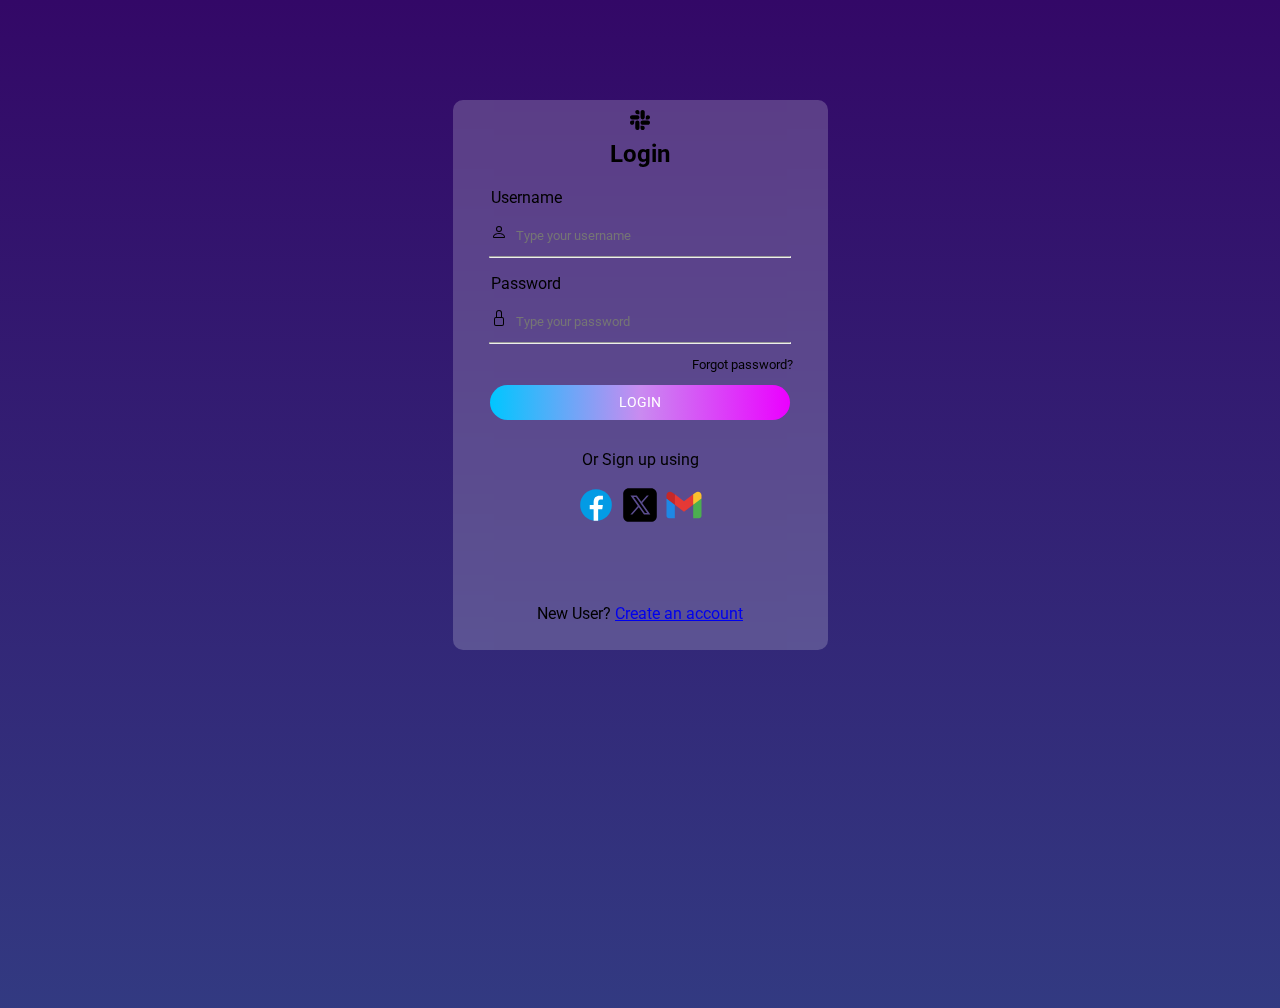
<file: index.html>
<!DOCTYPE html>
<html lang="en">
<head>
    <meta charset="UTF-8">
    <meta name="viewport" content="width=device-width, initial-scale=1.0">
    <title>login page</title>
    <link rel="preconnect" href="https://fonts.googleapis.com">
<link rel="preconnect" href="https://fonts.gstatic.com" crossorigin>
<link href="https://fonts.googleapis.com/css2?family=Roboto&display=swap" rel="stylesheet">
    <link rel="stylesheet" href="style.css">
</head>
<body>
    <div class="container">
        <div class="profile">
            <img src="./logo/slack.svg" alt="" class="profile">
        </div>
     <h2>Login</h2>
     <p class="username">Username</p>
     <img src="./logo/person.svg" alt="" class="person" >
     <input type="text" class="homeinput" name="text" id="name" placeholder="Type your username">
     <hr>
     <p class="username">Password</p>
     <img src="./logo/lock.svg" alt="" class="lock" >
     <input type="password" class="homeinput" name="text" id="name" placeholder="Type your password">
     <hr>
    <p class="right" id="openModal">Forgot password?</p>
    <div class="cbtn">
        <button type="submit" class="loginbutton"><span class="inbtn">LOGIN</span></button>
    </div> 
    <div class="modal" id="modal">
    <div class="modal-inner">
    <h2>Forgot Your Password?</h2>
    <p class="poptext">
   Recover your password Please enter your email address below to receive a password reset link.
    </p>
    <p class="popemail">Enter your email address</p>
    <input type="email" class="popinput" >
    <button  class="popbutton" id="alertButton"><span class="inbtn" id="popupButton">Next</span></button>
    <p class="popback" id="closeModal">Back to log in</p>
    </div>
</div>
<p class="linkreg">Or Sign up using</p>
<div class="logo">
    <a href="www.facebook.com"><img src="./logo/facebook.svg" alt="" height="40px"></a>
    <a href="www.twitter.com"><img src="./logo/twitter.svg" alt="" height="40px"></a>
    <a href="www.gmail.com"><img src="./logo/gmail.svg" alt="" height="40px"></a>
</div>
<div class="reg">New User?&nbsp;<a href="./registration.html"> Create an account</a></div>

<script src="script.js"></script>
</body>
</html>
</file>
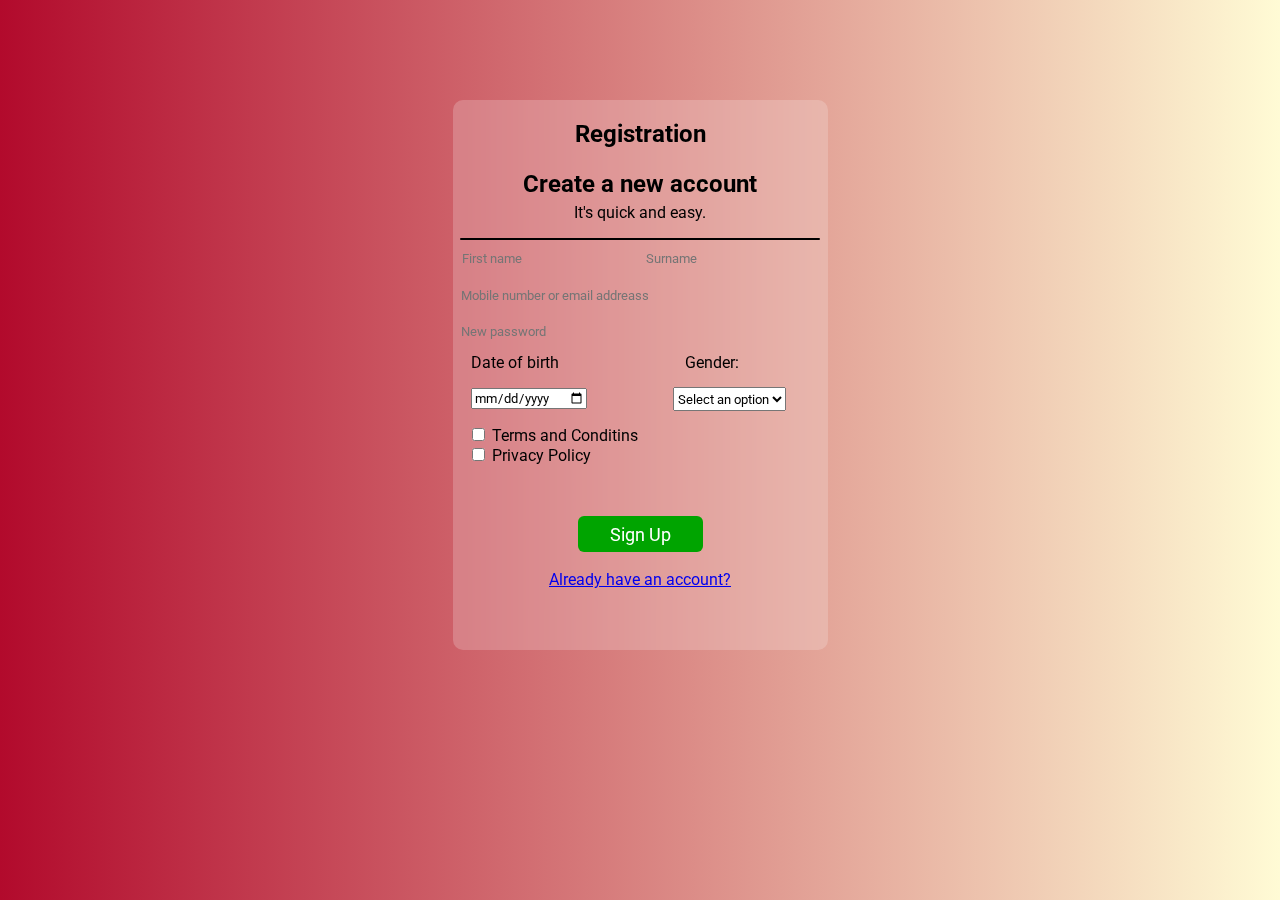
<file: registration.html>
<!DOCTYPE html>
<html lang="en">
<head>
    <meta charset="UTF-8">
    <meta name="viewport" content="width=device-width, initial-scale=1.0">
    <title>registration</title>
    <link rel="stylesheet" href="registration.css">
    <link rel="preconnect" href="https://fonts.googleapis.com">
<link rel="preconnect" href="https://fonts.gstatic.com" crossorigin>
<link href="https://fonts.googleapis.com/css2?family=Roboto&display=swap" rel="stylesheet">   
</head>
<body>
    <div class="container">
        <div class="header">
     <h2>Registration</h2>
    </div>
    <div class="head">
        <h2 class="head1">Create a new account</h2>
        <p class="head2">It's quick and easy.</p>
    </div>
    <hr class="hr">
    <div class="input">
    <input type="text" class="inputname" placeholder="First name">
    <input type="text"class= "inputname" placeholder="Surname">
</div>
<div class="inputemail">
<input type="text" class="inputtext" placeholder="Mobile number or email addreass">
<input type="password" class="inputtext" placeholder="New password"></div>
   <div class="date"> <p>Date of birth</p>
    <input class="overlay" type="date" name="" id="">
</div>
<div class="gender">
    <label for="gender">Gender:</label>
</div>
  <select name="gender" id="myDropdown">
    <option value="" selected disabled>Select an option</option>
    <option value="option1">Male</option>
    <option value="option2">Female</option>
  </select>
  <div class="checkbox">
  <input type="checkbox" name="terms" id="terms">&nbsp;Terms and Conditins
  <br>
  <input type="checkbox" name="terms" id="policy">&nbsp;Privacy Policy
</div>
<!-- code inect -->
<div class="modal" id="modal">
<div class="modal-inner">
    <img src="./logo/checkmark.svg" alt="" height="50px" width="55px">
<h2>ACCOUNT CREATED SUCCESSFULLY</h2>
<p class="poptext">
    You have successfully signed into your account. You can close this window and continue using the Website.
</p>
<button  class="popbutton" id="closeModal">Close window</button>
</div>
</div>
<!-- end innet -->
<div class="signup">
    <button id="openModal">Sign Up</button>
</div>
<a href="./index.html" class="backtologin">Already have an account?</a>
</div> 
<script src="./registration.js"></script>
</body>
</html>
</file>
<file: style.css>
*{
    font-family: 'Roboto', sans-serif;
}
body {
	background-size: 400% 400%;
	height: 100vh;
    background-image: linear-gradient(to top, #30cfd0 0%, #330867 100%);
}
.container{
Backdrop-filter: blur(15px); 
	background: rgba(255, 255, 255, 0.2);
    height: 550px;
    margin: auto;
    width: 375px;
  display: block;
  margin-top: 100px;
  border-radius: 10px;
}
.profile{
    margin-top: 10px;
display: flex;
justify-content: center;
height: 20px;
}
h2{
    text-align: center;
}
.username, .person, .lock{
    padding-left: 38px;
}
#name{
    border-style: none;
}
.lock{
    padding-top: 1px;
}

hr{
    width:300px;
    text-align:left;
    margin-left:0"
}
.right{ 
    padding-right: 35px; 
    color: black;
   font-size: 13px;
   text-align: right;   
   cursor: pointer;
}
.right:hover{
    color: red;
}
.cbtn{
    display: flex;
    justify-content: center;
}
.loginbutton{
    display: flex;
    justify-content: center;
    width: 300px;
    height: 35px;
    border: none;
    border-radius: 25px;
    background: linear-gradient(90deg, rgba(0,198,255,1) 0%, rgba(201,139,240,1) 50%, rgba(235,0,255,1) 100%);
}
.inbtn{
    margin-top: 7.9px;
    font-size: 13.5px;
    cursor: pointer;
    color:white;
}
.homeinput{
   background-color: transparent;
    width: 280px;
    border-radius: 24px;
    padding: 5px 5px;
  }
  .modal {
    background-color: rgba(0, 0, 0, 0.3);
    opacity: 0;
    position: fixed;
    top: 0;
    left: 0;
    right: 0;
    bottom: 0;
    transition: all 0.3s ease-in-out;
    z-index: -1;
    display: flex;
    align-items: center;
    justify-content: center;
  }
  .modal.open {
    opacity: 1;
    z-index: 999;
    }
    .modal-inner {
    background-color: #fff;
    border-radius: 5px;
    box-shadow: 0 1px 4px rgba(0, 0, 0, 0.3);
    padding: 15px 25px 22px 25px;
    text-align: center;
    width: 451px;
    }
    .modal-inner h2 {
    margin: 0 0 20px 0;
    }
    .poptext {
       line-height: 24px;
       margin: 0px 0;
       text-align: start;
        }
        .popemail{
          text-align: justify;
        }
     .popinput{
        width: 440px;
        height: 25px;
        margin-top: -10px;
     }
     .popbutton{
        border-radius: 5px;
        border: none;
        background-color: #316FF6;
        height: 30px;
        width: 439px;
        margin-top: 15px;
     }
     .popback{
        color: #316FF6;
        cursor: pointer;
     }
     .linkreg{
        display: flex;
        margin-top: 30px;
        justify-content: center;
     }
     .logo{
        margin-top: 10px;
    display: flex;
    align-items: center;
    justify-content: center;
    gap: 4px;
     }
     .reg{
        display: flex;
    align-items: center;
    justify-content: center;
    margin-top: 75px;
     }
    @media (max-width: 480px) {
        .modal-inner {
            width: 315px; /* Adjust width for smaller screens */
            padding: 10px; /* Adjust padding */
          }
        
          .popbutton {
            width: 315px; /* Adjust button width */
            margin-top: 15px; /* Adjust margin */
            font-size: 14px; /* Adjust font size */
          }
          .popinput{
            width: 309px;
          }
        }
</file>
<file: registration.css>
* {
    font-family: 'Roboto', sans-serif;
}

body {
    background-repeat: no-repeat;
    background-size: cover;
    background: #fffbd5;  
background: -webkit-linear-gradient(to right, #b20a2c, #fffbd5);  
background: linear-gradient(to right, #b20a2c, #fffbd5); 

}

.container {
   Backdrop-filter: blur(15px); 
        background: rgba(255, 255, 255, 0.2);
    height: 550px;
    margin: auto;
    width: 375px;
  display: block;
  margin-top: 100px;
  border-radius: 10px;
}

.header {
    margin-top: 10px;
    display: flex;
    justify-content: center;
    height: 20px;
}

.head1,
.head2 {
    display: flex;
    align-items: center;
    justify-content: center;
}

.head1 {
    margin-top: 50px;
}

.head2 {
    margin-top: -15px;
}

hr {
    border: none;
    background-color: black;
    height: 2px;
    width: 360px;
    border-radius: 10px;
    width: 360px;
}

.input {
   background-color: transparent;
    display: flex;
    align-items: center;
    justify-content: space-evenly;
}

.inputname {
        border: none;
background-color: transparent;
    width: 172px;
    height: 20px;
}

.inputemail {
        border: none;
background-color: transparent;
    display: grid;
    justify-content: center;
    margin-top: 1px;
}

.inputtext {
        border: none;
background-color: transparent;
    margin-top: 14px;
    width: 359px;
    height: 20px;
}

.date {
    margin-left: 18px;
    display: inline-block;
}

.date p {
    margin-top: 10px;
}

.gender {
    position: relative;
    margin-top: -56px;
    display: flex;
    justify-content: end;
    margin-right: 89px;
}

select {
    height: 24px;
    margin-top: 15px;
    margin-left: 220px;
}

.checkbox {
    margin: 14px 0 0 15px;
}

.overlay {
    position: relative;
}

.signup {
    margin-top: 51px;
    justify-content: center;
    display: flex;
}

.signup button text {
    font-family: SFProDisplay-Bold, Helvetica, Arial, sans-serif !important;
    font-weight: bold
}

.signup button {
    background: none;
    cursor: pointer;
    background-color: #00a400;
    border: none;
    border-radius: 6px;
    box-shadow: none;
    color: #fff;
    font-size: 18px;
    font-weight: 400;
    height: 36px;
    overflow: hidden;
    padding: 0 32px;
    text-shadow: none
}

.backtologin {
    margin-top: 18px;
    display: flex;
    justify-content: center;
}

/* codeinect */

.modal {
    background-color: rgba(0, 0, 0, 0.3);
    opacity: 0;
    position: fixed;
    top: 0;
    left: 0;
    right: 0;
    bottom: 0;
    transition: all 0.3s ease-in-out;
    z-index: -1;
    display: flex;
    align-items: center;
    justify-content: center;
}

.modal.open {
    opacity: 1;
    z-index: 999;
}

.modal-inner {
    background-color: #fff;
    border-radius: 5px;
    box-shadow: 0 1px 4px rgba(0, 0, 0, 0.3);
    padding: 15px 25px 22px 25px;
    text-align: center;
    width: 451px;
}

.modal-inner h2 {
    margin: 15px 0 15px 0;
}

.popbutton {
    color: #fff;
    border-radius: 5px;
    border: none;
    background-color: #316FF6;
    height: 30px;
    width: 200px;
    margin-top: 15px;
    cursor: pointer;
}

.popback {
    color: #316FF6;
    cursor: pointer;
}


/* code inject for media query chatgpt */

@media (max-width: 480px) {
    .modal-inner {
        width: 315px; /* Adjust width for smaller screens */
        padding: 10px; /* Adjust padding */
      }
    
      .popbutton {
        width: 315px; /* Adjust button width */
        margin-top: 15px; /* Adjust margin */
        font-size: 14px; /* Adjust font size */
      }
    }
</file>
